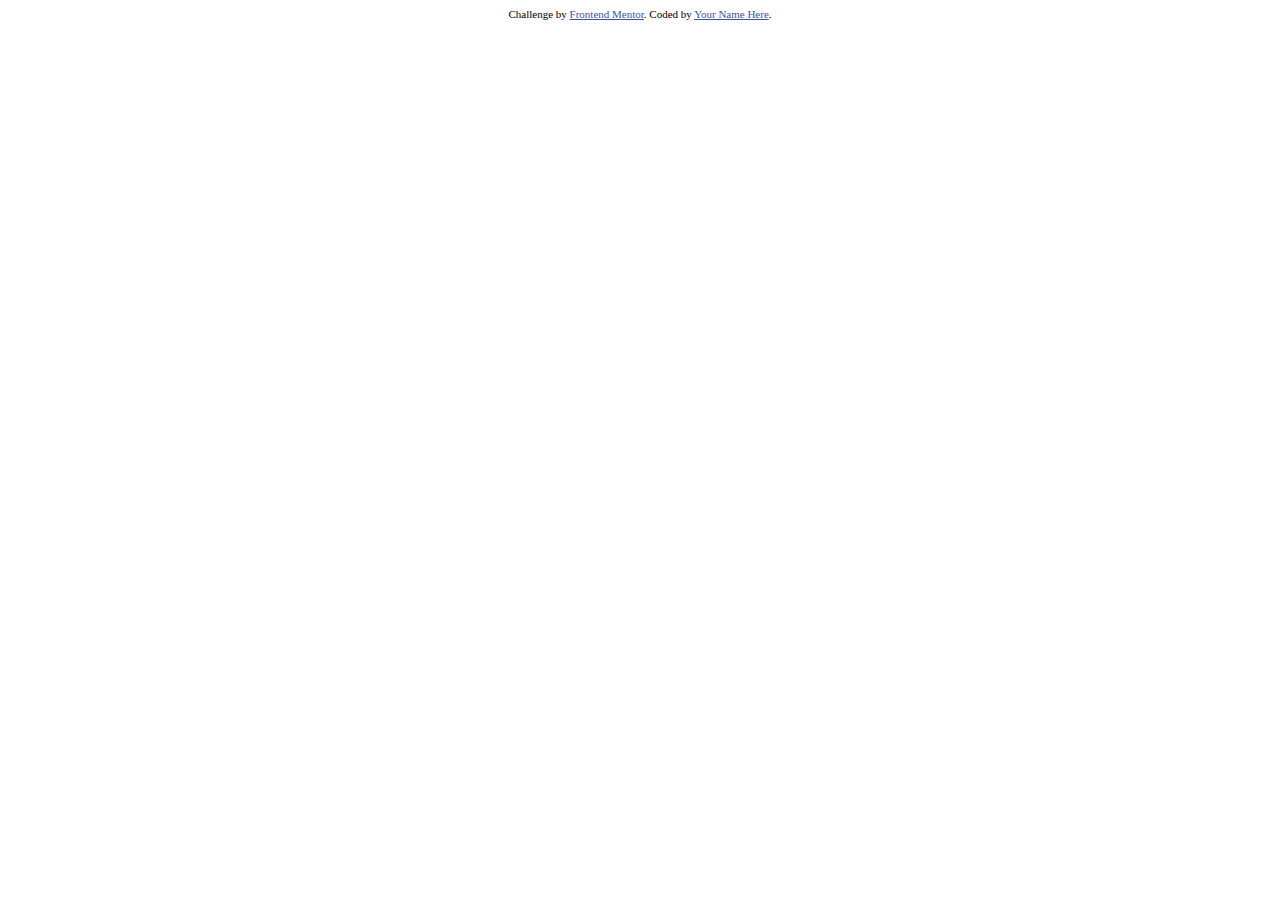
<file: calculator-app-main/index.html>
<!DOCTYPE html>
<html lang="en">
<head>
  <meta charset="UTF-8">
  <meta name="viewport" content="width=device-width, initial-scale=1.0"> <!-- displays site properly based on user's device -->

  <link rel="icon" type="image/png" sizes="32x32" href="./images/favicon-32x32.png">
  
  <title>Frontend Mentor | Calculator app</title>

  <!-- Feel free to remove these styles or customise in your own stylesheet 👍 -->
  <style>
    .attribution { font-size: 11px; text-align: center; }
    .attribution a { color: hsl(228, 45%, 44%); }
  </style>
</head>
<body>


  
  <div class="attribution">
    Challenge by <a href="https://www.frontendmentor.io?ref=challenge" target="_blank">Frontend Mentor</a>. 
    Coded by <a href="#">Your Name Here</a>.
  </div>
</body>
</html>
</file>
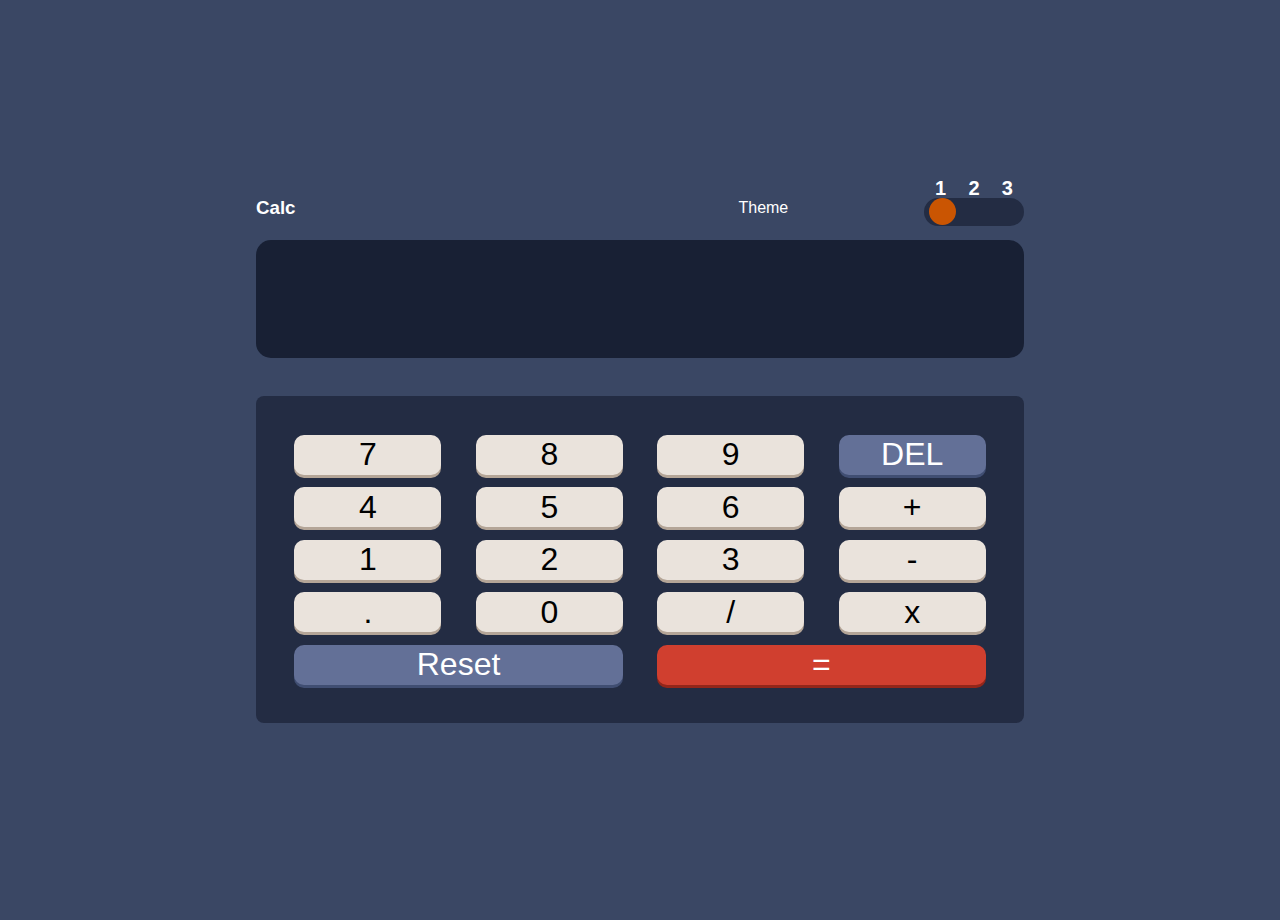
<file: calculator-app-main/calculator.html>
<!DOCTYPE html>
<html lang="en">
  <head>
    <meta charset="UTF-8" />
    <meta http-equiv="X-UA-Compatible" content="IE=edge" />
    <meta name="viewport" content="width=device-width, initial-scale=1.0" />
    <link rel="stylesheet" href="calculator.css" />
    <link rel="stylesheet" href="toggle.css" />
    <title>calculator</title>
  </head>
  <body>
    <main>
      <div class="header">
        <div class="left"><h3>Calc</h3></div>
        <div class="titre">Theme</div>
        <div class="right">
          <div class="check">
            <div class="check1">
              <input
                type="checkbox"
                name="theme_un"
                id="first"
                class="bottom"
              />
              <label for="first">1</label>
            </div>
            <div class="check2">
              <input
                type="checkbox"
                name="theme_deux"
                id="second"
                class="bottom"
              />
              <label for="second">2</label>
            </div>
            <div class="check3">
              <input
                type="checkbox"
                name="theme_trois"
                id="third"
                class="bottom"
              />
              <label for="third">3</label>
            </div>
          </div>
          <div class="box">
            <div class="ball"></div>
          </div>
        </div>
      </div>
      <div id="screen">
        <span id="affichage"></span>
      </div>
      <div class="numbers">
        <div class="btns">
          <input type="button" value="7" class="nbr_op" />
          <input type="button" value="8" class="nbr_op" />
          <input type="button" value="9" class="nbr_op" />
          <input type="button" value="DEL" class="blue" id="delete" />
          <input type="button" value="4" class="nbr_op" />
          <input type="button" value="5" class="nbr_op" />
          <input type="button" value="6" class="nbr_op" />
          <input
            type="button"
            value="+"
            class="operateur nbr_op"
            id="addition"
            class="nbr_op"
          />
          <input type="button" value="1" class="nbr_op" />
          <input type="button" value="2" class="nbr_op" />
          <input type="button" value="3" class="nbr_op" />
          <input
            type="button"
            value="-"
            class="operateur nbr_op"
            id="soustraction"
            class="nbr_op"
          />
          <input type="button" value="." id="virgule" class="nbr_op" />
          <input type="button" value="0" class="nbr_op" />
          <input
            type="button"
            value="/"
            class="operateur nbr_op"
            id="division"
            class="nbr_op"
          />
          <input
            type="button"
            value="x"
            class="operateur nbr_op"
            id="multiplication"
          />
          <input type="button" value="Reset" class="blue" id="efface" />
          <input type="button" value="=" class="operateur" id="egale" />
        </div>
      </div>
    </main>
    <script src="toggle.js"></script>
    <script src="calculator.js"></script>
  </body>
</html>
</file>
<file: calculator-app-main/calculator.css>
body {
  margin: 0;
  padding: 0;
  box-sizing: border-box;
  background-color: hsl(222, 26%, 31%);
  color: white;
  font-family: " Roboto", Oxygen, Ubuntu, Cantarell, "Open Sans",
    "Helvetica Neue", sans-serif;
}
.body {
  margin: 0;
  padding: 0;
  box-sizing: border-box;
  background-color: hsl(222, 26%, 31%);
  color: white;
  font-family: " Roboto", Oxygen, Ubuntu, Cantarell, "Open Sans",
    "Helvetica Neue", sans-serif;
}
/* theme 1 */
main {
  padding: 20px;
  position: absolute;
  top: 50%;
  left: 50%;
  transform: translate(-50%, -50%);
  display: flex;
  flex-direction: column;
  justify-content: center;
  height: 100%;
  min-width: 60%;
}
.header {
  display: flex;
  justify-content: space-between;
  align-items: center;
}
.numbers {
  background: hsl(223, 31%, 20%);
  min-width: 300px;
  border-radius: 8px;
}
.btns {
  display: grid;
  grid-template-columns: repeat(4, 1fr);
  grid-gap: 5%;
  height: 50%;
  padding: 5%;
  border-radius: 10px;
  min-height: 250px;
}
input {
  font-size: 20px;
  border: none;
  background: hsl(30, 25%, 89%);
  box-shadow: 0px 3px hsl(28, 16%, 65%);
  border-radius: 10px;
  font-size: 32px;
}
#efface {
  grid-column-start: 1;
  grid-column-end: 3;
}
#egale {
  grid-column-start: 3;
  grid-column-end: 5;
}
#screen {
  padding: 5px;
  min-height: 12vh;
  height: auto;
  width: auto;
  background: hsl(224, 36%, 15%);
  margin-bottom: 5%;
  color: white;
  border-radius: 15px;
  font-size: 25px;
  min-width: 290px;
  word-wrap: break-word;
}
.blue {
  background: hsl(225, 21%, 49%);
  box-shadow: 0px 3px hsl(224, 28%, 35%);
  color: white;
}
#egale {
  background: hsl(6, 63%, 50%);
  box-shadow: 0px 3px hsl(6, 70%, 34%);
  color: white;
}
/* theme 2 */
.bg {
  background: hsl(0, 0%, 90%);
  color: #000;
}
.screen_white {
  background: white;
}
</file>
<file: calculator-app-main/toggle.css>
.right {
  display: flex;

  justify-content: space-between;
  flex-direction: column;
}
.titre {
  padding-left: 40%;
}
.check {
  min-height: 35px;
  display: flex;

  justify-content: space-around;
  align-items: flex-start;

  font-size: 20px;
  font-weight: bold;

  z-index: 200;
}
.bottom {
  display: none;
}
.box {
  transform: translateY(-50%);
  max-height: 2vh;
  min-width: 10vh;
  background: hsl(223, 31%, 20%);
  border-radius: 20px;
  padding: 5px;
  transition: transform 0.3s;
  position: relative;
  display: flex;
  align-items: center;
}
.ball {
  height: 3vh;
  width: 3vh;
  border-radius: 50px;
  background: hsl(25, 98%, 40%);
}
.one {
  position: absolute;
  left: 0;
}
.two {
  position: absolute;
  margin-left: 50%;
  transform: translatex(-50%);
}
.red {
  position: absolute;
  left: 50%;
  transform: translatex(50%);
}
/* CSS code for the normal theme */
.normal-theme {
  /* Add your styles for the normal theme here */
  color: white;
}

/* CSS code for the dark theme */
.white-theme {
  /* Add your styles for the dark theme here */
  background-color: hsl(0, 0%, 90%);
  color: black;
}

/* CSS code for the fluorescent theme */
.fluorescent-theme {
  /* Add your styles for the fluorescent theme here */
  background-color: hsl(268, 75%, 9%);
  color: hsl(52, 100%, 62%);
}
@media screen and(max-width: 600px) {
  .box {
    background: #000;
  }
}
</file>
